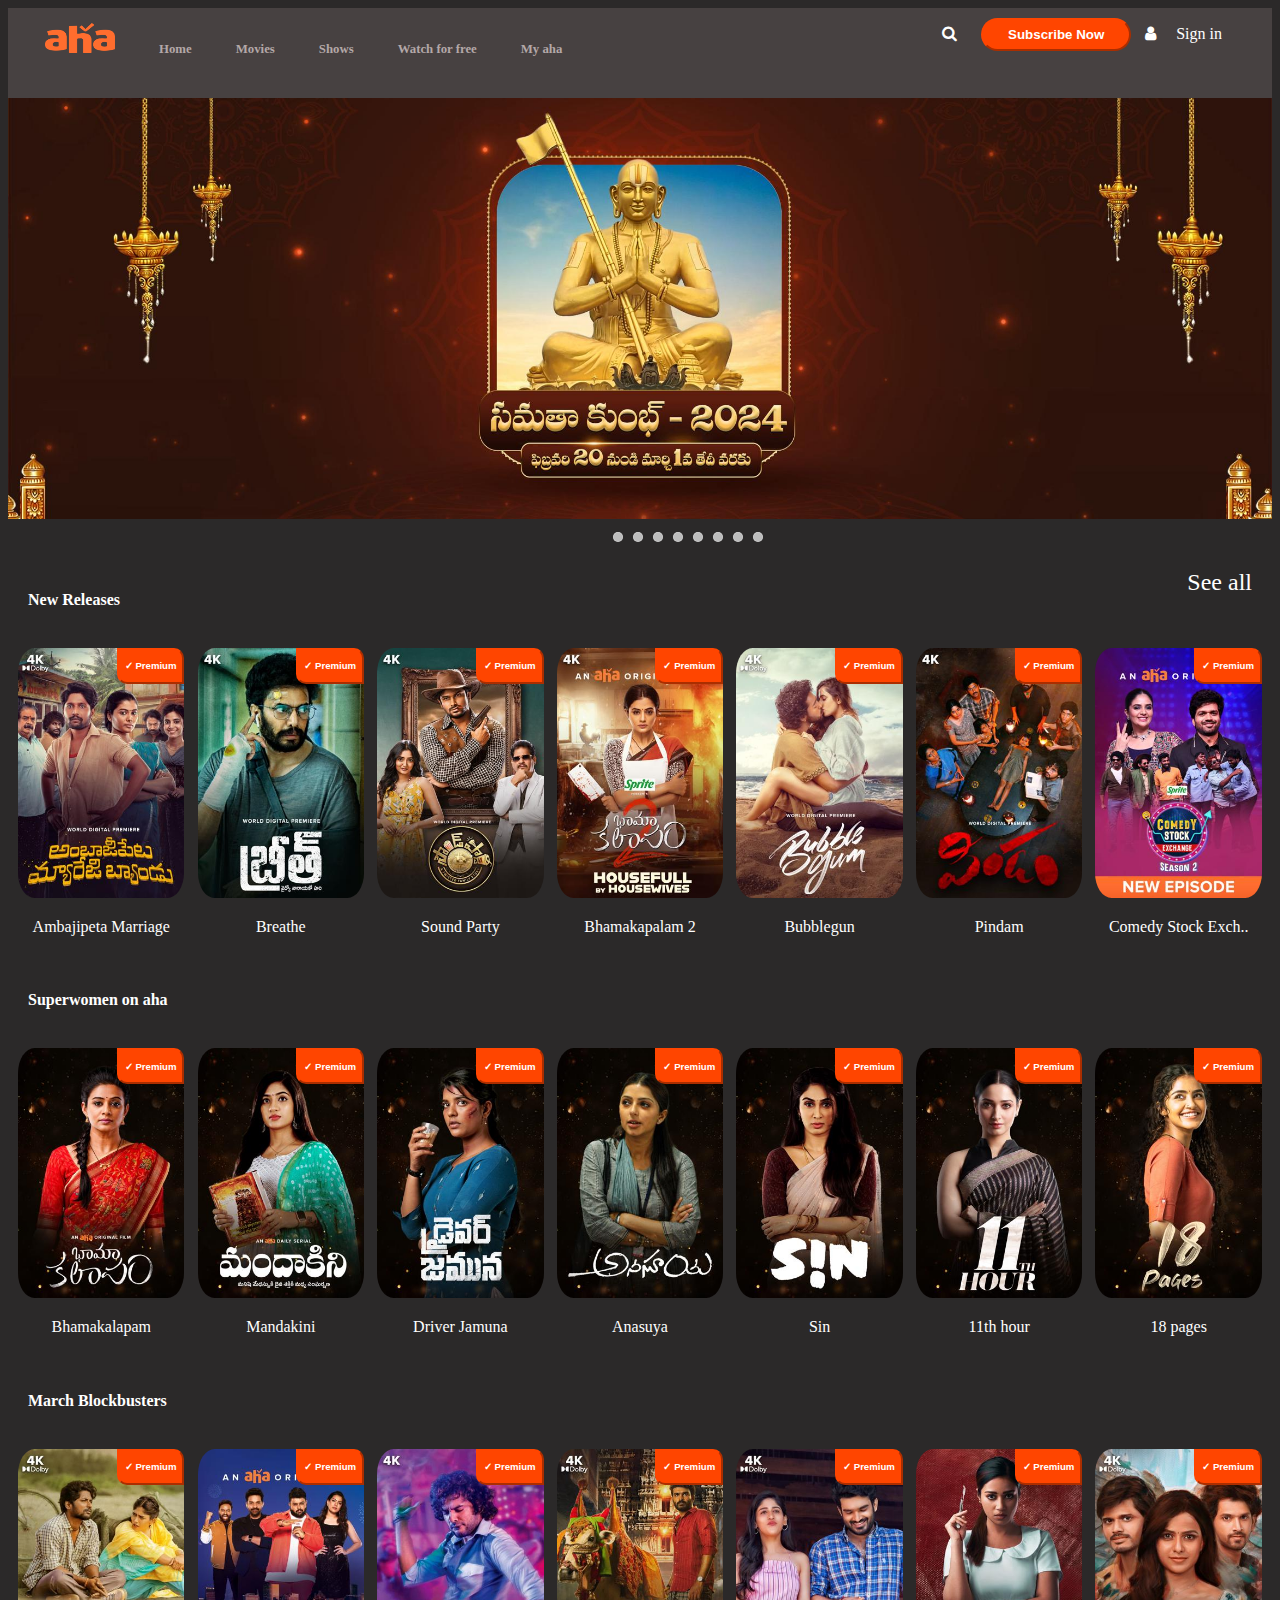
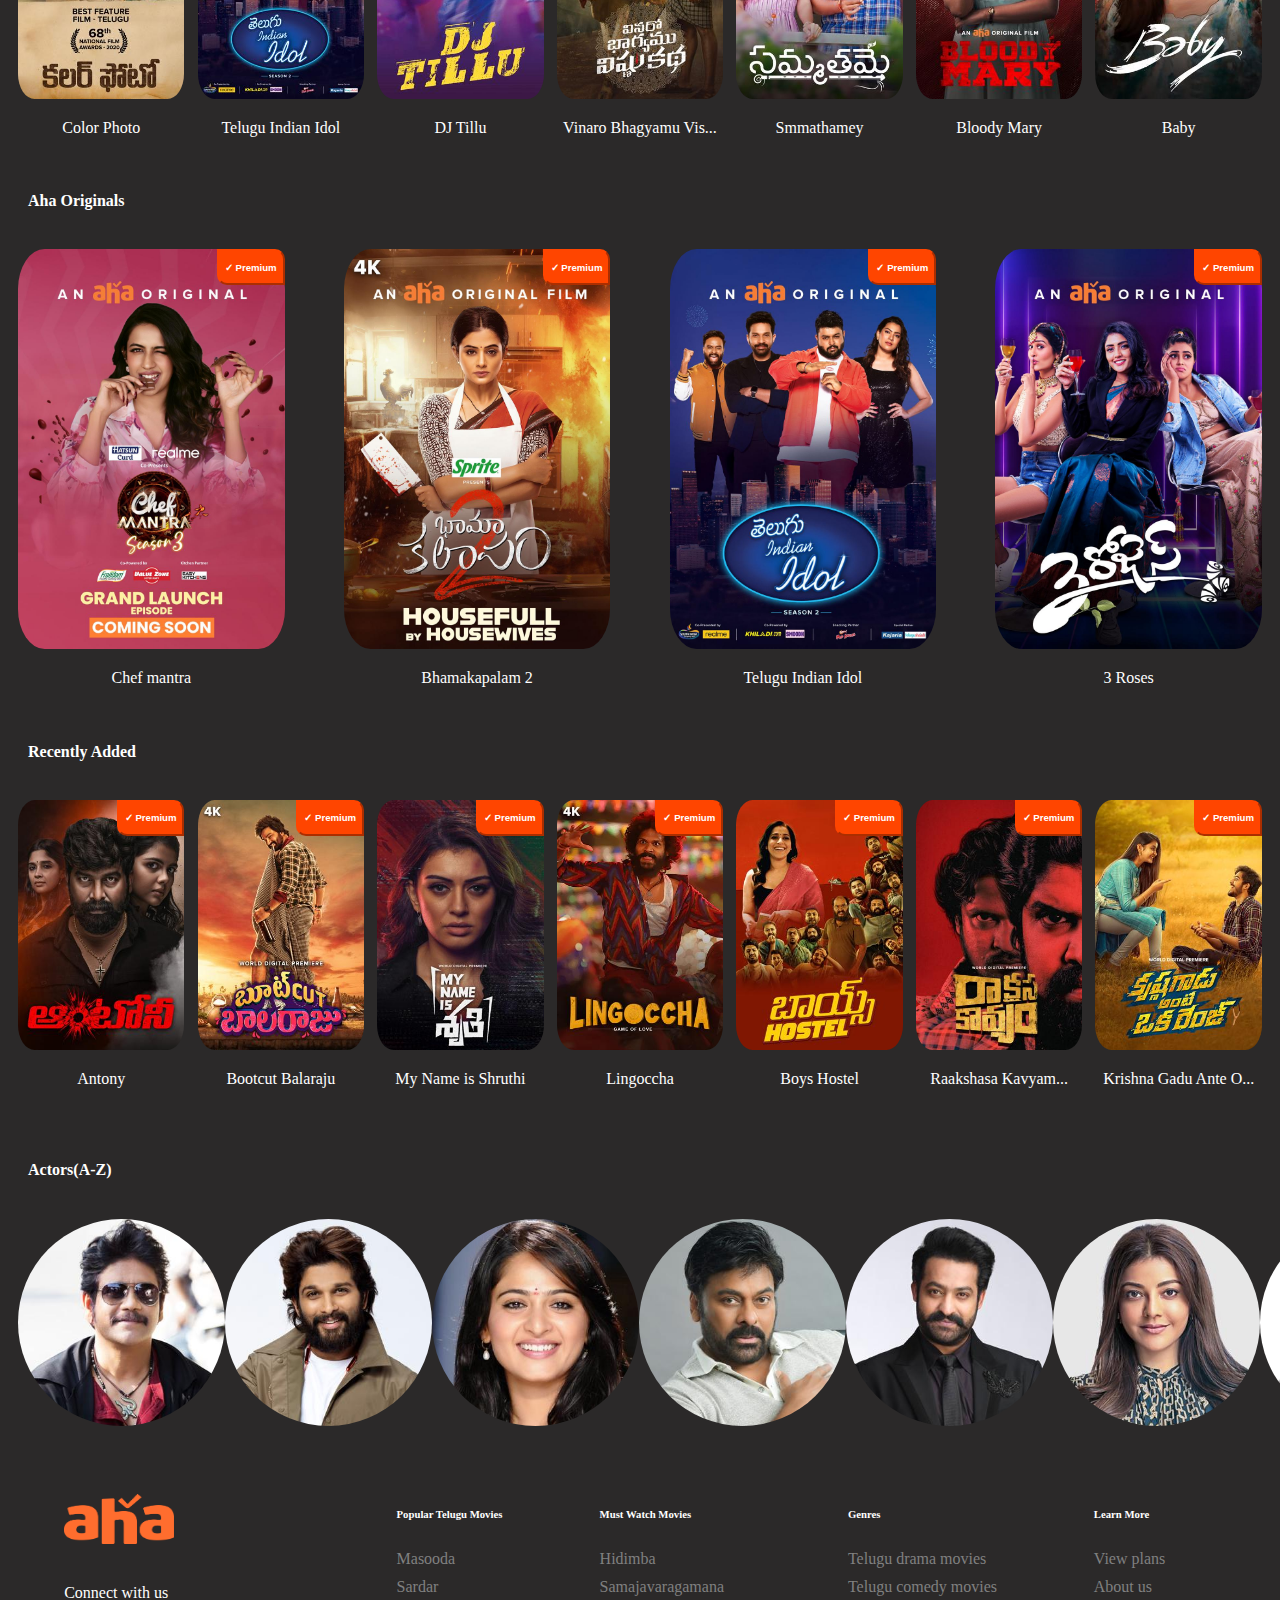
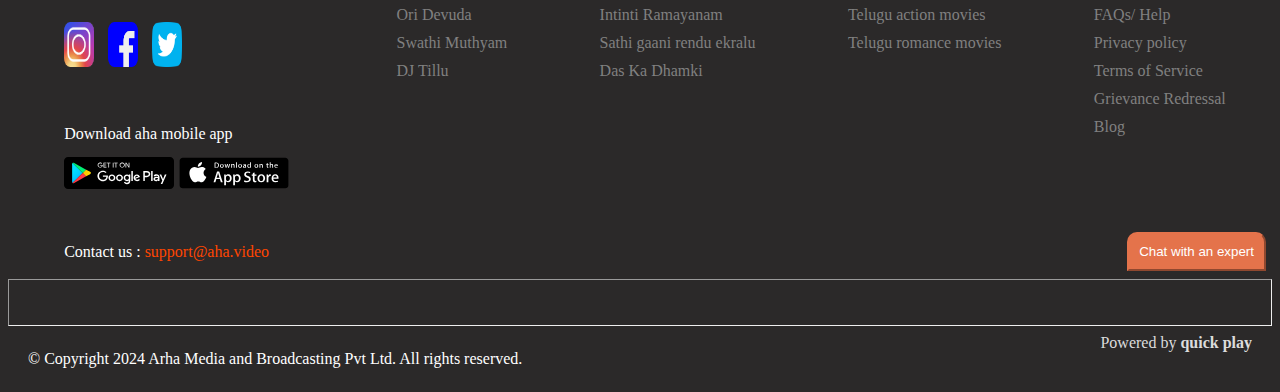
<file: docs/index.html>
<!DOCTYPE html>
<html lang="en">
<head>
    <meta charset="UTF-8">
    <meta name="viewport" content="width=device-width, initial-scale=1.0">
    <title>Aha</title>
    <link rel="stylesheet" href="https://cdn.jsdelivr.net/npm/bootstrap@5.3.2/dist/css/bootstrap.min.css" integrity="sha384-T3c6CoIi6uLrA9TneNEoa7RxnatzjcDSCmG1MXxSR1GAsXEV/Dwwykc2MPK8M2HN" crossorigin="anonymous">
    
    <link href='https://fonts.googleapis.com/css?family=Oswald' rel='stylesheet'>
    <link rel="stylesheet" href="https://cdnjs.cloudflare.com/ajax/libs/font-awesome/4.7.0/css/font-awesome.min.css">
    <style>
        body{
    background-color: rgb(43, 41, 41);
}

#header{
    background-color: rgb(71, 65, 65);
    height: 10vh;
    width: 100%;
    display: flex;
    justify-content: space-around;
    position: relative;
    position: sticky;
    z-index: 999;
    top: 0;
    left: 0;
}

#header .logo{
    padding: 15px;
    position: absolute;
    left: 2px;
}

#header .others{
    padding: 10px;
    position: absolute;
    right: 40px;
}

#header .logo img, #footer .im img{
    height: 30px;
    width: 70px;
}

#header .logo a{
    text-decoration: none;
    color: rgb(180, 168, 168); 
    padding: 0 20px; 
    font-size: 0.8rem; 
    font-weight: bold;

}

#header .logo a:hover{
    color: white;
}

i{
    color: white;
    margin-right: 20px;
}

#header .others button{
    background-color: orangered;
    width: 150px;
    border-radius: 20px;
    padding: 7px;
    color: white;
    font-weight: bold;
    border-color: orangered;
}

#movie img{
    width: 100%;
}

.dots{
    display: flex;
    margin-left: 600px;
}



.others .user{
    margin-left:10px;
}

.others .user span{
    color: white;
}

.others  .user{
    text-decoration: none;
}

.dots .dot{
    background-color: rgb(43, 41, 41);
    width: 10px;
    margin: 5px;
}

.dots .dot img{
    border-radius: 60%;
}

#release{
    display: flex;
    justify-content: space-between;
    color: white;
    margin: 0 20px;
}

#release a{
    text-decoration: none;
    color: white;
    font-size: 1.5rem;
}

#cards{
    display: flex;
    justify-content: space-between;
    margin: 0 10px;
}

#cards .mov, #cards .movi{
    cursor: pointer;
    transition: 0.3s;
    position: relative;
}

#cards .mov img{
    height: 250px;
    border-radius: 10%;
}

#cards .movi img{
    height: 400px;
    border-radius: 10%;
    
}

#cards .mov p, #cards .movi p{
    color: white;
    text-align: center;
    
}

#cards .mov:hover, #cards .movi:hover{
    transform: translate(0, -10px);
}

#footer button:hover{
    background-color: rgb(218, 128, 95);
}

#cards .mov button, #cards .movi button{
    background-color: orangered;
    border-color: orangered;
    height: 4vh;
    position: absolute;
    color: white;
    font-size: 0.6rem;
    font-weight: bold;
    border-top-right-radius: 10px;
    border-bottom-left-radius: 10px;
    top: 0;
    right: 0;
}

#footer{
    display: flex;
    justify-content: space-around;
    position: relative;
}

#footer h6,p{
    color: white;
}

#footer .foot0 img{
    width: 110px;
    height: 50px;
    margin-bottom: 20px;
}
#footer .con{
    margin-bottom: 20px;
}

#footer p{
    margin-bottom: 0;
}
#footer a{
    color: grey;
    text-decoration: none;
    margin: 5px 0;
}

#footer .foot1,#footer .foot2, #footer .foot3, #footer .foot4{
    display: flex;
    flex-direction: column;
}
#footer .foot0{
    margin: 10px;
}

#cards .mov-a img, 
#cards .mov-b img,
#cards .mov-c img,
#cards .mov-d img, 
#cards .mov-e img,
#cards .mov-f img,
#cards .mov-g img, 
#cards .mov-h img{
    border-radius: 50%;
    height: 23vh;
}

#footer .foot0 .icons img{
    border-radius: 20%;
    width: 30px;
    height: 5vh;
    margin-right: 10px;
}

#footer .foot0 .app{
    display: flex;
}

#footer .foot0 .app a{
    margin-right: 5px;
}
#footer .contact a{
    color: orangered;
}
#footer button{
    position: absolute;
    bottom: 0;
    right: 6px;
    color: white;
    border-color: rgb(228, 115, 75);
    padding: 10px;
    background-color: rgb(228, 115, 75);
    border-top-left-radius: 10px;
    border-top-right-radius: 10px;
}

hr{
    height: 5vh;
    color: white;
    
}

.last{
    display: flex;
    justify-content: space-between;
    margin: 0 20px;
}

.last a{
    color: gainsboro;
    text-decoration: none;
}

.last .quick{
    font-weight: bold;   
}

/*responsive css*/



        
    </style>
</head>
<body>
    <div id="header">
        <div class="logo">
            <a href="index.html"><img src="aha_logo.png"></a>
            <a href="#">Home</a>
            <a href="#">Movies</a>
            <a href="#">Shows</a>
            <a href="#">Watch for free</a>
            <a href="page02.html">My aha</a>
        </div>
        <div class="others">
            <a href="#"><i class="fa fa-search"></i></a>
            <button>Subscribe Now</button>
            <a class="user" href="#"><i class="fa fa-user"></i><span>Sign in</span></a>
        </div>
    </div>

    <div id="movie">
        <img src="movie.jpg">
        <div class="dots">
            <div class="dot"><a href="#"><img src="dott.jpg"></a></div>
            <div class="dot"><a href="#"><img src="dott.jpg"></a></div>
            <div class="dot"><a href="#"><img src="dott.jpg"></a></div>
            <div class="dot"><a href="#"><img src="dott.jpg"></a></div>
            <div class="dot"><a href="#"><img src="dott.jpg"></a></div>
            <div class="dot"><a href="#"><img src="dott.jpg"></a></div>
            <div class="dot"><a href="#"><img src="dott.jpg"></a></div>
            <div class="dot"><a href="#"><img src="dott.jpg"></a></div>
        </div>
    </div><br>

    <div id="release">
        <h4>New Releases</h4>
        <a href="#">See all</a>
    </div><br>

    <div id="cards">
        <div class="mov">
            <img src="m1.jpg">
            <button>✓ Premium</button>
            <p>Ambajipeta Marriage</p>
        </div>
        <div class="mov">
            <img src="m2.jpg">
            <button>✓ Premium</button>
            <p>Breathe</p>
        </div>
        <div class="mov">
            <img src="m3.jpg">
            <button>✓ Premium</button>
            <p>Sound Party</p>
        </div>
        <div class="mov">
            <img src="m4.jpg">
            <button>✓ Premium</button>
            <p>Bhamakapalam 2</p>
        </div>
        <div class="mov">
            <img src="m5.jpg">
            <button>✓ Premium</button>
            <p>Bubblegun</p>
        </div>
        <div class="mov">
            <img src="m6.jpg">
            <button>✓ Premium</button>
            <p>Pindam</p>
        </div>
        <div class="mov">
            <img src="m7.jpg">
            <button>✓ Premium</button>
            <p>Comedy Stock Exch..</p>
        </div>
    </div><br>

    <div id="release">
        <h4>Superwomen on aha</h4>
    </div><br>

    <div id="cards">
        <div class="mov">
            <img src="m8.jpg">
            <button>✓ Premium</button>
            <p>Bhamakalapam</p>
        </div>
        <div class="mov">
            <img src="m9.jpg">
            <button>✓ Premium</button>
            <p>Mandakini</p>
        </div>
        <div class="mov">
            <img src="m10.jpg">
            <button>✓ Premium</button>
            <p>Driver Jamuna</p>
        </div>
        <div class="mov">
            <img src="m11.jpg">
            <button>✓ Premium</button>
            <p>Anasuya</p>
        </div>
        <div class="mov">
            <img src="m12.jpg">
            <button>✓ Premium</button>
            <p>Sin</p>
        </div>
        <div class="mov">
            <img src="m13.jpg">
            <button>✓ Premium</button>
            <p>11th hour</p>
        </div>
        <div class="mov">
            <img src="m14.jpg">
            <button>✓ Premium</button>
            <p>18 pages</p>
        </div>
    </div><br>

    <div id="release">
        <h4>March Blockbusters</h4>
    </div><br>

    <div id="cards">
        <div class="mov">
            <img src="m15.jpg">
            <button>✓ Premium</button>
            <p>Color Photo</p>
        </div>
        <div class="mov">
            <img src="m16.jpg">
            <button>✓ Premium</button>
            <p>Telugu Indian Idol</p>
        </div>
        <div class="mov">
            <img src="m17.jpg">
            <button>✓ Premium</button>
            <p>DJ Tillu</p>
        </div>
        <div class="mov">
            <img src="m18.jpg">
            <button>✓ Premium</button>
            <p>Vinaro Bhagyamu Vis...</p>
        </div>
        <div class="mov">
            <img src="m19.jpg">
            <button>✓ Premium</button>
            <p>Smmathamey</p>
        </div>
        <div class="mov">
            <img src="m20.jpg">
            <button>✓ Premium</button>
            <p>Bloody Mary</p>
        </div>
        <div class="mov">
            <img src="m21.jpg">
            <button>✓ Premium</button>
            <p>Baby</p>
        </div>
    </div><br>

    <div id="release">
        <h4>Aha Originals</h4>
    </div><br>

    <div id="cards">
        <div class="movi">
            <img src="m22.jpg">
            <button>✓ Premium</button>
            <p>Chef mantra</p>
        </div>
        <div class="movi">
            <img src="m23.jpg">
            <button>✓ Premium</button>
            <p>Bhamakapalam 2</p>
        </div>
        <div class="movi">
            <img src="m24.jpg">
            <button>✓ Premium</button>
            <p>Telugu Indian Idol</p>
        </div>
        <div class="movi">
            <img src="m25.jpg">
            <button>✓ Premium</button>
            <p>3 Roses</p>
        </div>
    </div><br>


    <div id="release">
        <h4>Recently Added</h4>
    </div><br>

    <div id="cards">
        <div class="mov">
            <img src="m26.jpg">
            <button>✓ Premium</button>
            <p>Antony</p>
        </div>
        <div class="mov">
            <img src="m27.jpg">
            <button>✓ Premium</button>
            <p>Bootcut Balaraju</p>
        </div>
        <div class="mov">
            <img src="m28.jpg">
            <button>✓ Premium</button>
            <p>My Name is Shruthi</p>
        </div>
        <div class="mov">
            <img src="m29.jpg">
            <button>✓ Premium</button>
            <p>Lingoccha</p>
        </div>
        <div class="mov">
            <img src="m30.jpg">
            <button>✓ Premium</button>
            <p>Boys Hostel</p>
        </div>
        <div class="mov">
            <img src="m31.jpg">
            <button>✓ Premium</button>
            <p>Raakshasa Kavyam...</p>
        </div>
        <div class="mov">
            <img src="m32.jpg">
            <button>✓ Premium</button>
            <p>Krishna Gadu Ante O...</p>
        </div>
    </div><br><br>
    
    <div id="release">
        <h4>Actors(A-Z)</h4>
    </div><br>
    <div id="cards">
        <div class="mov mov-a">
            <img src="m33.jpg">
        </div>
        <div class="mov mov-b">
            <img src="m34.jpg">
        </div>
        <div class="mov mov-c">
            <img src="m35.jpg">
        </div>
        <div class="mov mov-d">
            <img src="m36.jpg">
        </div>
        <div class="mov mov-e">
            <img src="m37.jpg">
        </div>
        <div class="mov mov-f">
            <img src="m38.jpg">
        </div>
        <div class="mov mov-g">
            <img src="m39.jpg">
        </div>
        <div class="mov mov-h">
            <img src="m40.jpg">
        </div>
    </div><br><br><br>
    
    <div id="footer">

        <div class="foot0">
            <img src="aha_logo.png">
            <p class="con">Connect with us</p>
            <div class="icons">
                <a href="#"><img src="ins.png"></a>
                <a href="#"><img src="face.png"></a>
                <a href="#"><img src="twit.png"></a>
            </div><br>
            <p>Download aha mobile app</p>
            <div class="app">
                <a href="#"><img src="google_play_mobile.svg"></a>
                <a href="#"><img src="app_store_mobile.svg"></a>
            </div>
            <div class="contact">
                <p>Contact us : <a href="#">support@aha.video</a></p>
            </div>
            
        </div>

        <div class="foot1">
            <h6>Popular Telugu Movies</h6>
            <a href="">Masooda</a>
            <a href="">Sardar</a>
            <a href="">Ori Devuda</a>
            <a href="">Swathi Muthyam</a>
            <a href="">DJ Tillu</a>
        </div>

        <div class="foot2">
            <h6>Must Watch Movies</h6>
            <a href="">Hidimba</a>
            <a href="">Samajavaragamana</a>
            <a href="">Intinti Ramayanam</a>
            <a href="">Sathi gaani rendu ekralu</a>
            <a href="">Das Ka Dhamki</a>
        </div>

        <div class="foot3">
            <h6>Genres</h6>
            <a href="">Telugu drama movies</a>
            <a href="">Telugu comedy movies</a>
            <a href="">Telugu action movies</a>
            <a href="">Telugu romance movies</a>
        </div>

        <div class="foot4">
            <h6>Learn More</h6>
            <a href="">View plans</a>
            <a href="">About us</a>
            <a href="">FAQs/ Help</a>
            <a href="">Privacy policy</a>
            <a href="">Terms of Service</a>
            <a href="">Grievance Redressal</a>
            <a href="">Blog</a>
        </div>
        <button>Chat with an expert</button>
    </div>
    <hr>
    <div class="last">
        <p>© Copyright 2024 Arha Media and Broadcasting Pvt Ltd. All rights reserved.</p>
        <div>
            <a class="power" href="#">Powered by <a class="quick" href="#">quick play</a></a>
        </div>
    </div>
</body>
</html>
</file>
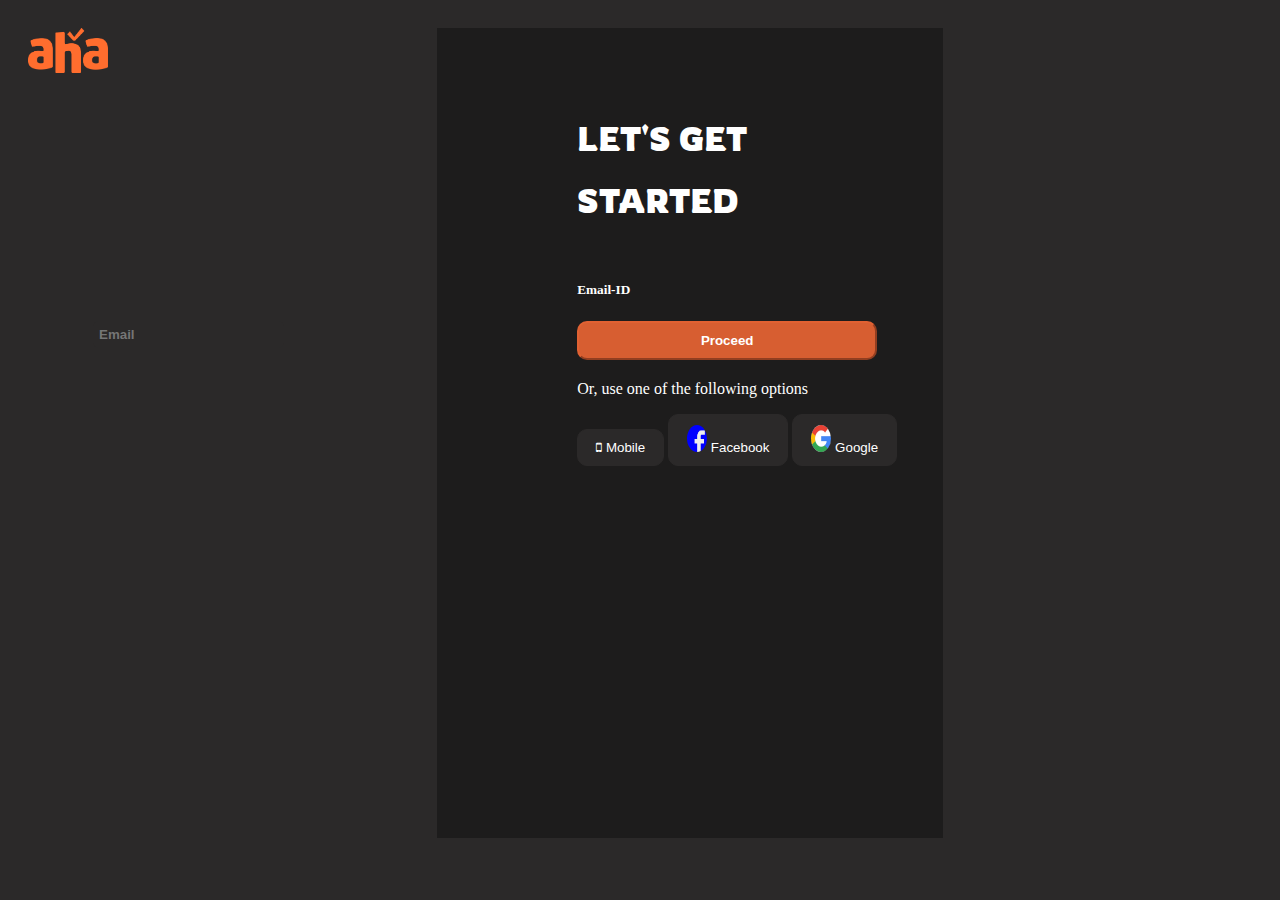
<file: docs/page02.html>
<!DOCTYPE html>
<html lang="en">
<head>
    <meta charset="UTF-8">
    <meta name="viewport" content="width=device-width, initial-scale=1.0">
    <title>my aha</title>
    <link rel="stylesheet" href="https://cdn.jsdelivr.net/npm/bootstrap@5.3.2/dist/css/bootstrap.min.css" integrity="sha384-T3c6CoIi6uLrA9TneNEoa7RxnatzjcDSCmG1MXxSR1GAsXEV/Dwwykc2MPK8M2HN" crossorigin="anonymous">
    
    <link href='https://fonts.googleapis.com/css?family=Rowdies' rel='stylesheet'>
    <link rel="stylesheet" href="https://cdnjs.cloudflare.com/ajax/libs/font-awesome/4.7.0/css/font-awesome.min.css">
    <style>

        body{
    background-color: rgb(43, 41, 41);
    color: white;
}

#login{
    background-color: rgb(29, 28, 28);
    height: 90vh;
    width: 40%;
    margin: 20px auto;
}

#login h1{
    margin-left: 140px;
    font-family: 'Rowdies';
}

#login .lets{
    padding-top: 70px;
}

#login .info{
    margin-left: 140px;
}
#log{
    display: flex;
}

#log .logo img{
    width: 80px;
    height: 5vh;
    margin-left: 20px;
    margin-top: 20px;;
}

#login .info input{
    background-color: rgb(43, 41, 41);
    padding: 5px;
    border-color: rgb(43, 41, 41);
}


.input-group {
    display: flex;
    align-items: center;
    max-width: 300px;
    margin: 20px;

}

.flag-icon {
    width: 30px; 
    margin-right: 10px;
    
}

input {
    flex: 1;
    position: absolute;
    left: 93px;
    padding: 10px;
    border: 1px solid #ccc;
    border-radius: 5px;
    outline: none;
    color: white;
    font-weight: bold;
}

.input-group .inp{
    position: relative;
    background-color: rgb(43, 41, 41);
    height: 6vh;
    
    border-radius: 20%;
    margin-right: 30px;
}

.input-group .inp img{
    margin-top: 5px;
    margin-left: 10px;
}

.input-group .inp p{
    font-weight: bold;
    background-color: rgb(43, 41, 41);
    position: absolute;
    padding: 6.2px;
    left: 50px;
    top: 0;
}

.info button{
    background-color: rgba(226, 98, 51, 0.945);
    padding: 10px;
    font-weight: bold;
    color: white;
    width: 300px;
    border-radius: 10px;
    border-color: rgba(226, 98, 51, 0.945);
}

#login .social{
    margin-top: 20px;
    margin-left: 140px;
}

#login .social .cont button{
    background-color: rgb(43, 41, 41);
    border:1px solid rgb(43, 41, 41);
    padding: 10px 18px;
    color: white;
    border-radius: 10px;
    font-weight: 300;
}

.cont img{
    border-radius: 50%;
    width: 20px;
    height: 3vh;
}
    </style>
</head>
<body>
    <div id="log">
        <div class="logo">
            <a href="index.html"><img src="aha_logo.png"></a>
        </div>
        <div id="login">
            <h1 class="lets">LET'S GET </h1>
            <h1>STARTED</h1><br>
            <div class="info">
                <h5>Email-ID</h5>
                <input type="email" placeholder="Email">
                <button>Proceed</button>
            </div>
            <div class="social">
                <p>Or, use one of the following options</p>
                <div class="cont">
                    <button><i class="fa fa-mobile-phone"></i> Mobile</button>
                    <button><img src="face.png"> Facebook</button>
                    <button><img src="google.png"> Google</button>
                </div>
            </div>
        </div>
    </div>
</body>
</html>
</file>
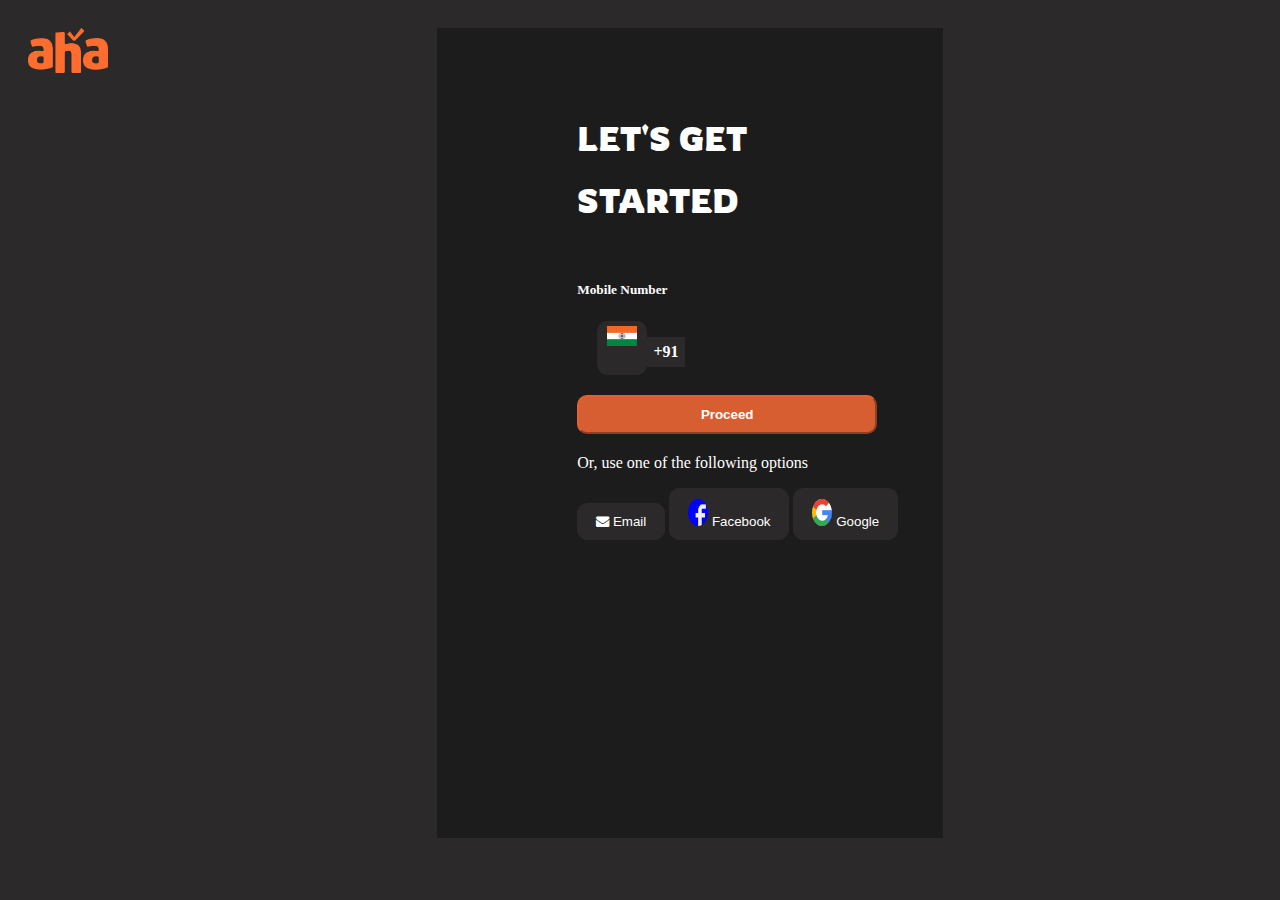
<file: docs/page03.html>
<!DOCTYPE html>
<html lang="en">
<head>
    <meta charset="UTF-8">
    <meta name="viewport" content="width=device-width, initial-scale=1.0">
    <title>my aha</title>
    <link rel="stylesheet" href="https://cdn.jsdelivr.net/npm/bootstrap@5.3.2/dist/css/bootstrap.min.css" integrity="sha384-T3c6CoIi6uLrA9TneNEoa7RxnatzjcDSCmG1MXxSR1GAsXEV/Dwwykc2MPK8M2HN" crossorigin="anonymous">
    
    <link href='https://fonts.googleapis.com/css?family=Rowdies' rel='stylesheet'>
    <link rel="stylesheet" href="https://cdnjs.cloudflare.com/ajax/libs/font-awesome/4.7.0/css/font-awesome.min.css">
    <style>

        body{
    background-color: rgb(43, 41, 41);
    color: white;
}

#login{
    background-color: rgb(29, 28, 28);
    height: 90vh;
    width: 40%;
    margin: 20px auto;
}

#login h1{
    margin-left: 140px;
    font-family: 'Rowdies';
}

#login .lets{
    padding-top: 70px;
}

#login .info{
    margin-left: 140px;
}
#log{
    display: flex;
}

#log .logo img{
    width: 80px;
    height: 5vh;
    margin-left: 20px;
    margin-top: 20px;;
}

#login .info input{
    background-color: rgb(43, 41, 41);
    padding: 5px;
    border-color: rgb(43, 41, 41);
}


.input-group {
    display: flex;
    align-items: center;
    max-width: 300px;
    margin: 20px;

}

.flag-icon {
    width: 30px; 
    margin-right: 10px;
    
}

input {
    flex: 1;
    position: absolute;
    left: 93px;
    padding: 10px;
    border: 1px solid #ccc;
    border-radius: 5px;
    outline: none;
    color: white;
    font-weight: bold;
}

.input-group .inp{
    position: relative;
    background-color: rgb(43, 41, 41);
    height: 6vh;
    
    border-radius: 20%;
    margin-right: 30px;
}

.input-group .inp img{
    margin-top: 5px;
    margin-left: 10px;
}

.input-group .inp p{
    font-weight: bold;
    background-color: rgb(43, 41, 41);
    position: absolute;
    padding: 6.2px;
    left: 50px;
    top: 0;
}

.info button{
    background-color: rgba(226, 98, 51, 0.945);
    padding: 10px;
    font-weight: bold;
    color: white;
    width: 300px;
    border-radius: 10px;
    border-color: rgba(226, 98, 51, 0.945);
}

#login .social{
    margin-top: 20px;
    margin-left: 140px;
}

#login .social .cont button{
    background-color: rgb(43, 41, 41);
    border:1px solid rgb(43, 41, 41);
    padding: 10px 18px;
    color: white;
    border-radius: 10px;
    font-weight: 300;
}

.cont img{
    border-radius: 50%;
    width: 20px;
    height: 3vh;
}
    </style>
</head>
<body>
    <div id="log">
        <div class="logo">
            <a href="index.html"><img src="aha_logo.png"></a>
        </div>
        <div id="login">
            <h1 class="lets">LET'S GET </h1>
            <h1>STARTED</h1><br>
            <div class="info">
                <h5>Mobile Number</h5>
                <div class="input-group">
                    <div class="inp">
                        <img class="flag-icon" src="india.jpg" alt="Indian Flag">
                        <p>+91</p>
                    </div>
                    <input type="text">
                </div>
                <button>Proceed</button>
            </div>
            <div class="social">
                <p>Or, use one of the following options</p>
                <div class="cont">
                    <a href="page02.html"> <button> <i class="fa fa-envelope" aria-hidden="true"></i> Email</button></a>
                    <button><img src="face.png"> Facebook</button>
                    <button><img src="google.png"> Google</button>
                </div>
            </div>
        </div>
    </div>
</body>
</html>
</file>
